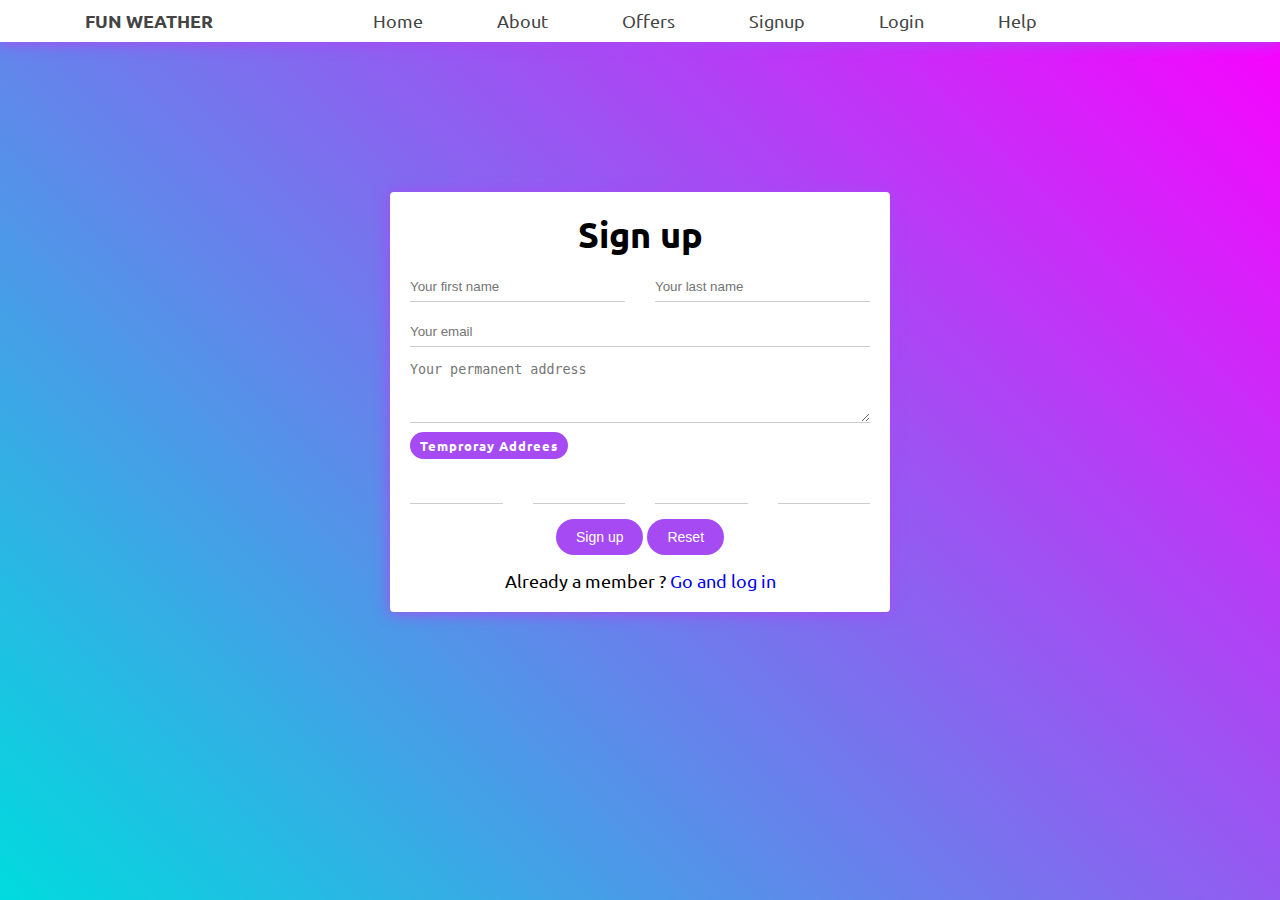
<file: index.html>
<!DOCTYPE html>
<html lang="en">
<head>
    <meta charset="UTF-8">
    <meta name="viewport" content="width=device-width, initial-scale=1.0">
    <meta http-equiv="X-UA-Compatible" content="ie=edge">
    <title>AppDinner</title>
    <link href="./assets/css/main.css" rel="stylesheet" type="text/css"/>
</head>
<body>
    <!--header section here-->
    <header class="header">
            <div class="container">
                <div class="row">
                    <nav class="navbar navbar-custom full-width">
                        <div class="logo-wrapper d-inline-block">
                            <a href="#" class="font-weight-bold text-uppercase">Fun Weather</a>
                            <div class="toggle-icon display-none">
                                <span></span>
                                <span></span>
                                <span></span>
                            </div>
                        </div>
                        <div class="right-wrapper">
                            <div class="navigation">
                                <ul>
                                    <li>
                                        <a href="#" class="active">Home</a>
                                    </li>
                                    <li >
                                        <a class="has-submenu" href="#">About</a>
                                        <ul class="submenu">
                                            <li><a href="#">Our policy</a></li>
                                            <li><a href="#">Our Team</a></li>
                                            <li><a href="#">Carrer</a></li>
                                            <li><a href="#">Why Us</a></li>
                                        </ul>
                                    </li>
                                    <li>
                                        <a href="#" class="active">Offers</a>
                                    </li>
                                    <li>
                                        <a href="#" class="active">Signup</a>
                                    </li>
                                    <li>
                                        <a href="#" class="active">Login</a>
                                    </li>
                                    <li>
                                        <a href="#" class="active">Help</a>
                                    </li>
                                    
                                </ul>
                            </div>  
                        </div>
                    </nav>
                </div>
            </div>
        </header>
        <section class="form-area">
            <div class="container container-form">
                <div class="row">
                    <div id="registerForm" class="register-form center-form">
                        <form id="resgisterForm" method="post"  autocomplete="on" action=""> 
                            <h1 class="text-center"> Sign up </h1> 
                            <div class="row">
                                <div class="col-6 col-xs-12"> 
                                    <input id="reg_firstName" name="firstName" class="input" type="text" placeholder="Your first name" />
                                    <span class="error">This field is required</span>
                                </div>
                                <div class="col-6 col-xs-12"> 
                                    <input id="reg_lastName" name="lastName" class="input" type="text" placeholder="Your last name"/>
                                    <span class="error">This field is required</span> 
                                </div>
                            </div>
                            <div class="row">
                                <div class="col-12"> 
                                    <input id="reg_yourEmail" name="yourEmail" class="input" type="email" placeholder="Your email"/>
                                    <span class="error">This field is required</span>
                                </div>
                            </div>
                            <div class="row">
                                <div class="col-12"> 
                                    <textarea rows="4" cols="50" class="textarea" id="reg_perAddress" name="perAddress" placeholder="Your permanent address"></textarea>
                                    <span class="error">This field is required</span>
                                    <textarea rows="4" cols="50" class="textarea" id="reg_tempAddress" name="tempAddress" placeholder="Your temorary address"></textarea>
                                    
                                    <a href="#" class="show-temp-address">Temproray Addrees</a>
                                </div>
                            </div>
                            <div class="row">
                                <div class="col-digit">
                                    <input id="reg_firstDigit" class="input" name="firstDigit" maxlength="1"  type="text"/>
                                    <span class="error">Required</span>
                                </div>
                                <div class="col-digit">
                                    <input id="reg_secondDigit" class="input" name="secondDigit" maxlength="1"  type="text"/>
                                    <span class="error">Required</span>
                                </div>
                                <div class="col-digit">
                                    <input id="reg_thirdDigit" class="input" name="thirdDigit" maxlength="1" type="text"/>
                                    <span class="error">Required</span>
                                </div>
                                <div class="col-digit">
                                    <input id="reg_fourthDigit" class="input" name="fourthDigit" maxlength="1" type="text"/>
                                    <span class="error">Required</span>
                                </div>
                            </div>
                                <div class="signin form-buttons text-center"> 
                                    <input type="submit" id="signUp" value="Sign up"/> 
                                    <input type="reset" id="signReset" value="Reset"/> 
                                </div>
                                <div class="change_link text-center">  
                                    Already a member ?
                                    <a href="#loginForm" class="to_register"> Go and log in </a>
                                </div>
                        </form>
                    </div>
                    <div id="loginForm" class="login-form center-form">
                            <form id="login_form"   method="post"  autocomplete="on" action=""> 
                                <h1 class="text-center"> Log in </h1> 
                                <div class="row email-row"> 
                                    <div class="col-12">
                                        <input id="login_email" name="email" class="input" type="email" placeholder="Enter email" />
                                        <span class="error">This field is required</span>
                                        <div class="btn-login-wrapper text-right">
                                            <a href="#" class="btn-primary btn-next" id="next_function">Next</a>
                                        </div>
                                    </div>
                                </div>
                                <div class="row password-row"> 
                                    <div class="col-12">
                                        <input id="passwrd" name="passwrd" class="input" type="password" placeholder="Enter password"/> 
                                        <span class="error">This field is required</span>
                                    </div>
                                </div>
                               
                                
                                    <div class="login form-buttons text-center"> 
                                        <input type="submit" value="Login"/> 
                                        
                                    </div>
                                    <div class="change_link text-center">  
                                            Not a member yet ?
                                        <a href="#registerForm" class="join-us"> Join us </a>
                                    </div>
                            </form>
                        </div>
                </div>
            </div>
        </section>
    <script src="./assets/js/jquery-3.4.1.min.js"></script>
    <script src="./assets/js/main.js"></script>
</body>
</html>
</file>
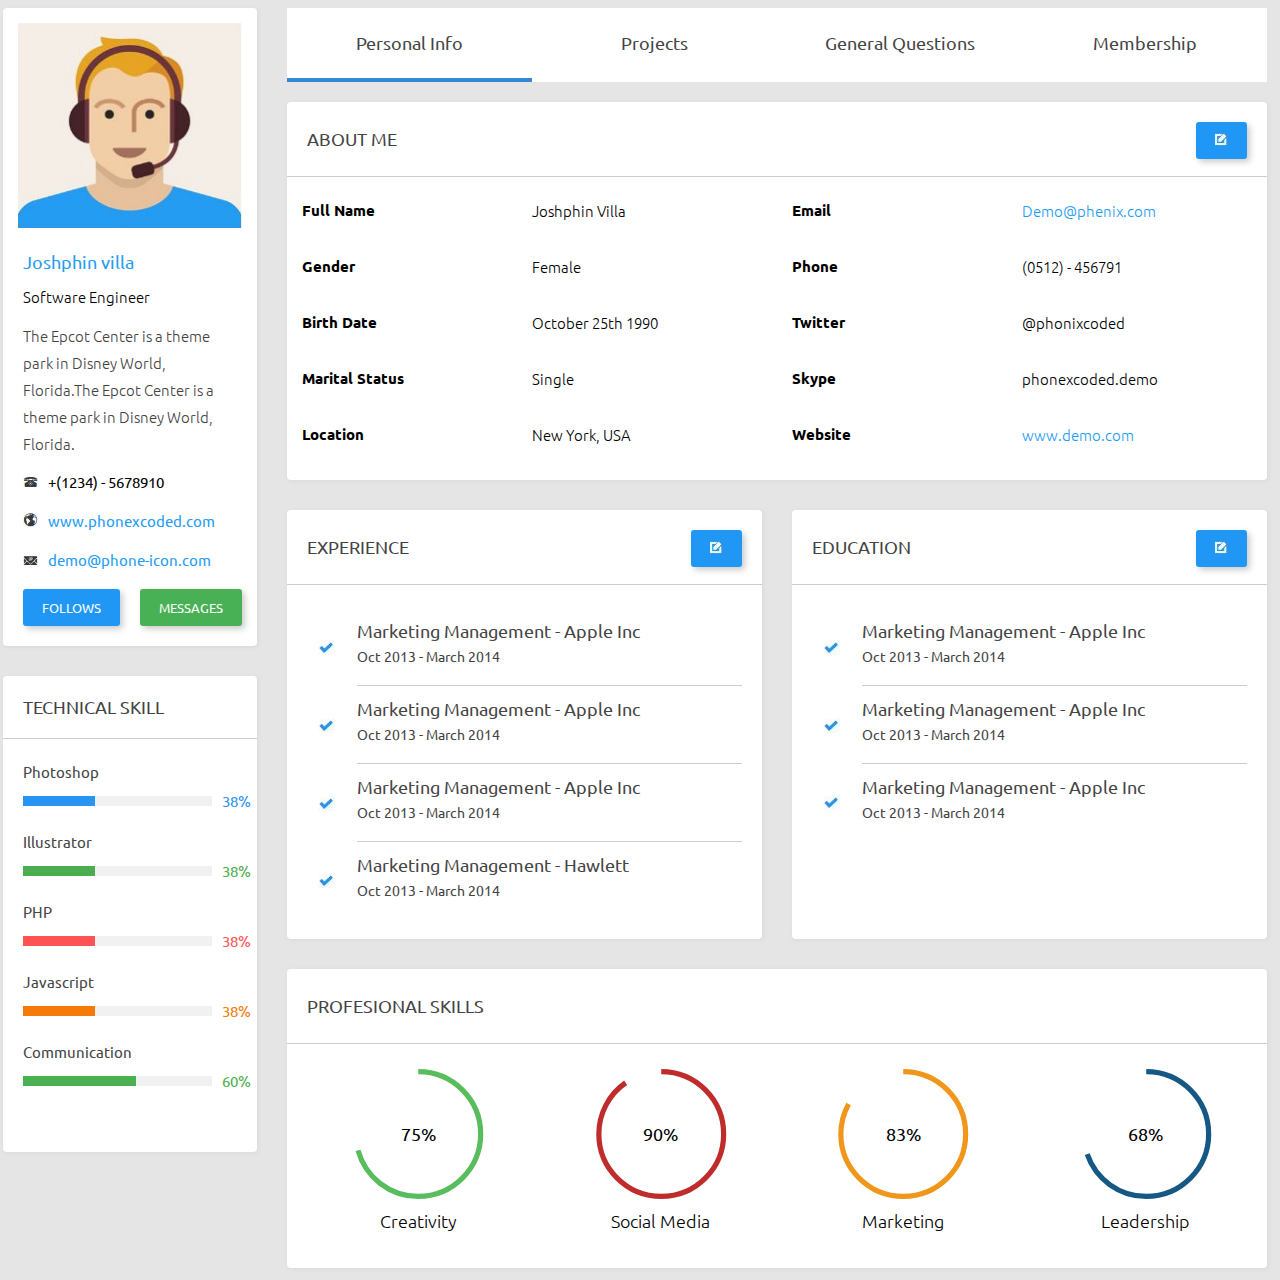
<file: dashboard.html>
<!DOCTYPE html>
<html lang="en">
<head>
    <meta charset="UTF-8">
    <meta name="viewport" content="width=device-width, initial-scale=1.0">
    <meta http-equiv="X-UA-Compatible" content="ie=edge">
    <title>AppDinner</title>
    <link href="./assets/css/main.css" rel="stylesheet" type="text/css"/>
</head>
<body class="dashboard-app">
    <!--header section here-->
    <section class="wrapper">
        <aside class="aside-section d-inline-block">
            <div class="col bg-white profile-info dashboard-shadow">
                <img class="img-responsive" src="./assets/img/user-icon.png"/>
                <div class="content-wrapper">
                    <h4>Joshphin villa</h4>
                    <p class="sub-heading">Software Engineer</p>
                    <p>The Epcot Center is a theme park in Disney World, Florida.The Epcot Center is a theme park in Disney World, Florida.</p>
                    <ul>
                        <li><img src="./assets/img/phone-icon.png" alt="phone"/>+(1234) - 5678910 </li>
                        <li><img src="./assets/img/web-icon.png" alt="web"/><a href="#">www.phonexcoded.com</a></li>
                        <li><img src="./assets/img/envelop-icon.png" alt="envelop-icon"/><a href="#">demo@phone-icon.com</a></li>
                        <li class="btn-wrapper text-right">
                            <a href="#" class="btn btn-primary text-uppercase color-white">Follows</a> <a href="#" class="btn text-uppercase btn-success color-white">Messages</a>
                         </li>
                    </ul>
                </div>
            </div>
            <div class="bg-white dashboard-shadow tech-skill">
                <h4 class="text-uppercase section-heading">Technical skill</h4>
                <ul>
                    <li>
                        <span class="text">Photoshop</span>
                        <div class="counter">
                            <div class="counter-main">
                                <span style="width:38%;background-color:#2a94f2;" class="inner-color"></span>
                            </div>
                            <span class="counting-number" style="color:#2a94f2;">38%</span>
                        </div>
                    </li>
                    <li>
                        <span class="text">Illustrator</span>
                        <div class="counter">
                            <div class="counter-main">
                                <span style="width:38%;background-color:#4cad4e;" class="inner-color"></span>
                            </div>
                            <span class="counting-number" style="color:#4cad4e;">38%</span>
                        </div>
                    </li>
                    <li>
                        <span class="text text-uppercase">Php</span>
                        <div class="counter">
                            <div class="counter-main">
                                <span style="width:38%;background-color:#fd5453;" class="inner-color"></span>
                            </div>
                            <span class="counting-number" style="color:#fd5453;">38%</span>
                        </div>
                    </li>
                    <li>
                        <span class="text">Javascript</span>
                        <div class="counter">
                            <div class="counter-main">
                                <span style="width:38%;background-color:#f57a08;" class="inner-color"></span>
                            </div>
                            <span class="counting-number" style="color:#f57a08;">38%</span>
                        </div>
                    </li>
                    <li>
                        <span class="text">Communication</span>
                        <div class="counter">
                            <div class="counter-main">
                                <span style="width:60%;background-color:#4bb050;" class="inner-color"></span>
                            </div>
                            <span class="counting-number" style="color:#4bb050;">60%</span>
                        </div>
                    </li>
                    
                </ul>
            </div>
        </aside>
        <div class="right-section">
                <ul id="tabs" class="tabs bg-white">

                        <li><a id="tab1">Personal Info</a></li>
                        <li><a id="tab2">Projects</a></li>
                        <li><a id="tab3">General Questions</a></li>
                        <li><a id="tab4">Membership</a></li>
                  
                  </ul>
                            <div class="container-tabs" id="tab1C">
                                <div class="about-me bg-white dashboard-shadow">
                                    <div class="heading position-relative">
                                        <h4 class="text-uppercase section-heading edit-heading">About me</h4>
                                        <a href="#" class="btn btn-primary btn-edit"><img src="./assets/img/edit-icon.png"/></a>
                                    </div>
                                    <div class="about-content">
                                        <div class="container-full">
                                            <div class="row">
                                                <div class="col-6 col-xs-12">
                                                    <ul>
                                                        <li>
                                                            <p>Full Name</p> <p>Joshphin Villa</p>
                                                        </li>
                                                        <li>
                                                            <p>Gender</p> <p>Female</p>
                                                        </li>
                                                        <li>
                                                            <p>Birth Date</p> <p>October 25th 1990</p>
                                                        </li>
                                                        <li>
                                                            <p>Marital Status</p> <p>Single</p>
                                                        </li>
                                                        <li>
                                                            <p>Location</p> <p>New York, USA</p>
                                                        </li>
                                                    </ul>
                                                </div>
                                                <div class="col-6 col-xs-12">
                                                    <ul>
                                                        <li>
                                                            <p>Email</p> <p><a href="#">Demo@phenix.com</a></p>
                                                        </li>
                                                        <li>
                                                            <p>Phone</p> <p>(0512) - 456791</p>
                                                        </li>
                                                        <li>
                                                            <p>Twitter</p> <p>@phonixcoded</p>
                                                        </li>
                                                        <li>
                                                            <p>Skype</p> <p>phonexcoded.demo</p>
                                                        </li>
                                                        <li>
                                                            <p>Website</p> <p><a href="#">www.demo.com</a></p>
                                                        </li>
                                                    </ul>
                                                </div>

                                            </div>
                                        </div>
                                    </div>
                                </div>
                                <div class="experience-wrapper">
                                    <div class="dashboard-shadow bg-white half">
                                        <div class="heading position-relative">
                                            <h4 class="text-uppercase section-heading edit-heading">Experience</h4>
                                            <a href="#" class="btn btn-primary btn-edit"><img src="./assets/img/edit-icon.png"></a>
                                        </div>
                                        <div class="experience-content">
                                            <ul>
                                                <li>
                                                    <p class="right-tick-icon v-center"><img src="./assets/img/right-tick.png"/></p>
                                                    <p class="right-text">
                                                        Marketing Management - Apple Inc
                                                        <span class="dates">Oct 2013 - March 2014</span>
                                                    </p>
                                                </li>
                                                <li>
                                                    <p class="right-tick-icon v-center"><img src="./assets/img/right-tick.png"/></p>
                                                    <p class="right-text">
                                                        Marketing Management - Apple Inc
                                                        <span class="dates">Oct 2013 - March 2014</span>
                                                    </p>
                                                </li>
                                                <li>
                                                    <p class="right-tick-icon v-center"><img src="./assets/img/right-tick.png"/></p>
                                                    <p class="right-text">
                                                        Marketing Management - Apple Inc
                                                        <span class="dates">Oct 2013 - March 2014</span>
                                                    </p>
                                                </li>
                                                <li>
                                                    <p class="right-tick-icon v-center"><img src="./assets/img/right-tick.png"/></p>
                                                    <p class="right-text">
                                                        Marketing Management - Hawlett
                                                        <span class="dates">Oct 2013 - March 2014</span>
                                                    </p>
                                                </li>
                                            </ul>
                                        </div>
                                    </div>
                                    <div class="dashboard-shadow bg-white half">
                                        <div class="heading position-relative">
                                            <h4 class="text-uppercase section-heading edit-heading">Education</h4>
                                            <a href="#" class="btn btn-primary btn-edit"><img src="./assets/img/edit-icon.png"></a>
                                        </div>
                                        <div class="experience-content">
                                                <ul>
                                                    <li>
                                                        <p class="right-tick-icon v-center"><img src="./assets/img/right-tick.png"/></p>
                                                        <p class="right-text">
                                                            Marketing Management - Apple Inc
                                                            <span class="dates">Oct 2013 - March 2014</span>
                                                        </p>
                                                    </li>
                                                    <li>
                                                        <p class="right-tick-icon v-center"><img src="./assets/img/right-tick.png"/></p>
                                                        <p class="right-text">
                                                            Marketing Management - Apple Inc
                                                            <span class="dates">Oct 2013 - March 2014</span>
                                                        </p>
                                                    </li>
                                                    <li>
                                                        <p class="right-tick-icon v-center"><img src="./assets/img/right-tick.png"/></p>
                                                        <p class="right-text">
                                                            Marketing Management - Apple Inc
                                                            <span class="dates">Oct 2013 - March 2014</span>
                                                        </p>
                                                    </li>
                                                   
                                                </ul>
                                            </div>
                                    </div>
                                </div>
                                <div class="profesional-skills dashboard-shadow bg-white">
                                    <div class="heading position-relative">
                                        <h4 class="text-uppercase section-heading edit-heading">Profesional skills</h4>
                                    </div>
                                    <div class="skills-wrapper">
                                        <div class="skills">
                                            <div class="circle-wrapper">
                                                <div class="circle">
                                                    <svg viewBox="0 0 100 100" style="display: block; width: 100%;">
                                                        <path d="M 50,50 m 0,-48 a 48,48 0 1 1 0,96 a 48,48 0 1 1 0,-96" stroke="#58bd5d" stroke-width="4" fill-opacity="0" stroke-dasharray="213" style="stroke-dashoffset: 0;">
                                                                
                                                        </path>
                                                    </svg>
                                                    <span>75%</span>
                                                </div>
                                            </div>
                                            <h4 class="text-center">Creativity</h4>
                                        </div>
                                        <div class="skills">
                                            <div class="circle-wrapper">
                                                <div class="circle">
                                                    <svg viewBox="0 0 100 100" style="display: block; width: 100%;">
                                                        <path d="M 50,50 m 0,-48 a 48,48 0 1 1 0,96 a 48,48 0 1 1 0,-96" stroke="#bf2c2c" stroke-width="4" fill-opacity="0" stroke-dasharray="272" style="stroke-dashoffset: 0;">
                                                                        
                                                        </path>
                                                    </svg>
                                                    <span>90%</span>
                                                </div>
                                                
                                            </div>
                                            <h4 class="text-center">Social Media</h4>
                                        </div>
                                        <div class="skills">
                                            <div class="circle-wrapper">
                                                    <div class="circle">
                                                            <svg viewBox="0 0 100 100" style="display: block; width: 100%;">
                                                                <path d="M 50,50 m 0,-48 a 48,48 0 1 1 0,96 a 48,48 0 1 1 0,-96" stroke="#f0961a" stroke-width="4" fill-opacity="0" stroke-dasharray="250" style="stroke-dashoffset: 0;">
                                                                                
                                                                </path>
                                                            </svg>
                                                            <span>83%</span>
                                                    </div> 
                                            </div>
                                            <h4 class="text-center">Marketing</h4>
                                        </div>
                                        <div class="skills">
                                            <div class="circle-wrapper">
                                                    <div class="circle">
                                                            <svg viewBox="0 0 100 100" style="display: block; width: 100%;">
                                                                <path d="M 50,50 m 0,-48 a 48,48 0 1 1 0,96 a 48,48 0 1 1 0,-96" stroke="#155884" stroke-width="4" fill-opacity="0" stroke-dasharray="210" style="stroke-dashoffset: 0;">
                                                                                
                                                                </path>
                                                            </svg>
                                                            <span>68%</span>
                                                    </div> 
                                            </div>
                                            <h4 class="text-center">Leadership</h4>
                                        </div>
                                    </div>
                                </div>
                            </div>
                            <div class="container-tabs" id="tab2C">
                                    <div class="about-me bg-white dashboard-shadow">
                                            <div class="heading position-relative">
                                                <h4 class="text-uppercase section-heading edit-heading">Projects</h4>
                                                <a href="#" class="btn btn-primary btn-edit"><img src="./assets/img/edit-icon.png"/></a>
                                            </div>
                                            <div class="about-content">
                                                <div class="container-full">
                                                    <div class="row">
                                                        <div class="col-6 col-xs-12">
                                                            <ul>
                                                                <li>
                                                                    <p>Full Name</p> <p>Joshphin Villa</p>
                                                                </li>
                                                                <li>
                                                                    <p>Gender</p> <p>Female</p>
                                                                </li>
                                                                <li>
                                                                    <p>Birth Date</p> <p>October 25th 1990</p>
                                                                </li>
                                                                <li>
                                                                    <p>Marital Status</p> <p>Single</p>
                                                                </li>
                                                                <li>
                                                                    <p>Location</p> <p>New York, USA</p>
                                                                </li>
                                                            </ul>
                                                        </div>
                                                        <div class="col-6 col-xs-12">
                                                            <ul>
                                                                <li>
                                                                    <p>Email</p> <p><a href="#">Demo@phenix.com</a></p>
                                                                </li>
                                                                <li>
                                                                    <p>Phone</p> <p>(0512) - 456791</p>
                                                                </li>
                                                                <li>
                                                                    <p>Twitter</p> <p>@phonixcoded</p>
                                                                </li>
                                                                <li>
                                                                    <p>Skype</p> <p>phonexcoded.demo</p>
                                                                </li>
                                                                <li>
                                                                    <p>Website</p> <p><a href="#">www.demo.com</a></p>
                                                                </li>
                                                            </ul>
                                                        </div>
        
                                                    </div>
                                                </div>
                                            </div>
                                        </div>
                                        <div class="experience-wrapper">
                                            <div class="dashboard-shadow bg-white half">
                                                <div class="heading position-relative">
                                                    <h4 class="text-uppercase section-heading edit-heading">Experience</h4>
                                                    <a href="#" class="btn btn-primary btn-edit"><img src="./assets/img/edit-icon.png"></a>
                                                </div>
                                                <div class="experience-content">
                                                    <ul>
                                                        <li>
                                                            <p class="right-tick-icon v-center"><img src="./assets/img/right-tick.png"/></p>
                                                            <p class="right-text">
                                                                Marketing Management - Apple Inc
                                                                <span class="dates">Oct 2013 - March 2014</span>
                                                            </p>
                                                        </li>
                                                        <li>
                                                            <p class="right-tick-icon v-center"><img src="./assets/img/right-tick.png"/></p>
                                                            <p class="right-text">
                                                                Marketing Management - Apple Inc
                                                                <span class="dates">Oct 2013 - March 2014</span>
                                                            </p>
                                                        </li>
                                                        <li>
                                                            <p class="right-tick-icon v-center"><img src="./assets/img/right-tick.png"/></p>
                                                            <p class="right-text">
                                                                Marketing Management - Apple Inc
                                                                <span class="dates">Oct 2013 - March 2014</span>
                                                            </p>
                                                        </li>
                                                        <li>
                                                            <p class="right-tick-icon v-center"><img src="./assets/img/right-tick.png"/></p>
                                                            <p class="right-text">
                                                                Marketing Management - Hawlett
                                                                <span class="dates">Oct 2013 - March 2014</span>
                                                            </p>
                                                        </li>
                                                    </ul>
                                                </div>
                                            </div>
                                            <div class="dashboard-shadow bg-white half">
                                                <div class="heading position-relative">
                                                    <h4 class="text-uppercase section-heading edit-heading">Education</h4>
                                                    <a href="#" class="btn btn-primary btn-edit"><img src="./assets/img/edit-icon.png"></a>
                                                </div>
                                                <div class="experience-content">
                                                        <ul>
                                                            <li>
                                                                <p class="right-tick-icon v-center"><img src="./assets/img/right-tick.png"/></p>
                                                                <p class="right-text">
                                                                    Marketing Management - Apple Inc
                                                                    <span class="dates">Oct 2013 - March 2014</span>
                                                                </p>
                                                            </li>
                                                            <li>
                                                                <p class="right-tick-icon v-center"><img src="./assets/img/right-tick.png"/></p>
                                                                <p class="right-text">
                                                                    Marketing Management - Apple Inc
                                                                    <span class="dates">Oct 2013 - March 2014</span>
                                                                </p>
                                                            </li>
                                                            <li>
                                                                <p class="right-tick-icon v-center"><img src="./assets/img/right-tick.png"/></p>
                                                                <p class="right-text">
                                                                    Marketing Management - Apple Inc
                                                                    <span class="dates">Oct 2013 - March 2014</span>
                                                                </p>
                                                            </li>
                                                           
                                                        </ul>
                                                    </div>
                                            </div>
                                        </div>
                                        <div class="profesional-skills dashboard-shadow bg-white">
                                            <div class="heading position-relative">
                                                <h4 class="text-uppercase section-heading edit-heading">Profesional skills</h4>
                                            </div>
                                            <div class="skills-wrapper">
                                                <div class="skills">
                                                    <div class="circle-wrapper">
                                                        <div class="circle">
                                                            <svg viewBox="0 0 100 100" style="display: block; width: 100%;">
                                                                <path d="M 50,50 m 0,-48 a 48,48 0 1 1 0,96 a 48,48 0 1 1 0,-96" stroke="#58bd5d" stroke-width="4" fill-opacity="0" stroke-dasharray="213" style="stroke-dashoffset: 0;">
                                                                        
                                                                </path>
                                                            </svg>
                                                            <span>75%</span>
                                                        </div>
                                                    </div>
                                                    <h4 class="text-center">Creativity</h4>
                                                </div>
                                                <div class="skills">
                                                    <div class="circle-wrapper">
                                                        <div class="circle">
                                                            <svg viewBox="0 0 100 100" style="display: block; width: 100%;">
                                                                <path d="M 50,50 m 0,-48 a 48,48 0 1 1 0,96 a 48,48 0 1 1 0,-96" stroke="#bf2c2c" stroke-width="4" fill-opacity="0" stroke-dasharray="272" style="stroke-dashoffset: 0;">
                                                                                
                                                                </path>
                                                            </svg>
                                                            <span>90%</span>
                                                        </div>
                                                        
                                                    </div>
                                                    <h4 class="text-center">Social Media</h4>
                                                </div>
                                                <div class="skills">
                                                    <div class="circle-wrapper">
                                                            <div class="circle">
                                                                    <svg viewBox="0 0 100 100" style="display: block; width: 100%;">
                                                                        <path d="M 50,50 m 0,-48 a 48,48 0 1 1 0,96 a 48,48 0 1 1 0,-96" stroke="#f0961a" stroke-width="4" fill-opacity="0" stroke-dasharray="250" style="stroke-dashoffset: 0;">
                                                                                        
                                                                        </path>
                                                                    </svg>
                                                                    <span>83%</span>
                                                            </div> 
                                                    </div>
                                                    <h4 class="text-center">Marketing</h4>
                                                </div>
                                                <div class="skills">
                                                    <div class="circle-wrapper">
                                                            <div class="circle">
                                                                    <svg viewBox="0 0 100 100" style="display: block; width: 100%;">
                                                                        <path d="M 50,50 m 0,-48 a 48,48 0 1 1 0,96 a 48,48 0 1 1 0,-96" stroke="#155884" stroke-width="4" fill-opacity="0" stroke-dasharray="210" style="stroke-dashoffset: 0;">
                                                                                        
                                                                        </path>
                                                                    </svg>
                                                                    <span>68%</span>
                                                            </div> 
                                                    </div>
                                                    <h4 class="text-center">Leadership</h4>
                                                </div>
                                            </div>
                                        </div>
                            </div>
                            <div class="container-tabs" id="tab3C">
                                    <div class="about-me bg-white dashboard-shadow">
                                            <div class="heading position-relative">
                                                <h4 class="text-uppercase section-heading edit-heading">General Questions</h4>
                                                <a href="#" class="btn btn-primary btn-edit"><img src="./assets/img/edit-icon.png"/></a>
                                            </div>
                                            <div class="about-content">
                                                <div class="container-full">
                                                    <div class="row">
                                                        <div class="col-6 col-xs-12">
                                                            <ul>
                                                                <li>
                                                                    <p>Full Name</p> <p>Joshphin Villa</p>
                                                                </li>
                                                                <li>
                                                                    <p>Gender</p> <p>Female</p>
                                                                </li>
                                                                <li>
                                                                    <p>Birth Date</p> <p>October 25th 1990</p>
                                                                </li>
                                                                <li>
                                                                    <p>Marital Status</p> <p>Single</p>
                                                                </li>
                                                                <li>
                                                                    <p>Location</p> <p>New York, USA</p>
                                                                </li>
                                                            </ul>
                                                        </div>
                                                        <div class="col-6 col-xs-12">
                                                            <ul>
                                                                <li>
                                                                    <p>Email</p> <p><a href="#">Demo@phenix.com</a></p>
                                                                </li>
                                                                <li>
                                                                    <p>Phone</p> <p>(0512) - 456791</p>
                                                                </li>
                                                                <li>
                                                                    <p>Twitter</p> <p>@phonixcoded</p>
                                                                </li>
                                                                <li>
                                                                    <p>Skype</p> <p>phonexcoded.demo</p>
                                                                </li>
                                                                <li>
                                                                    <p>Website</p> <p><a href="#">www.demo.com</a></p>
                                                                </li>
                                                            </ul>
                                                        </div>
        
                                                    </div>
                                                </div>
                                            </div>
                                        </div>
                                        <div class="experience-wrapper">
                                            <div class="dashboard-shadow bg-white half">
                                                <div class="heading position-relative">
                                                    <h4 class="text-uppercase section-heading edit-heading">Experience</h4>
                                                    <a href="#" class="btn btn-primary btn-edit"><img src="./assets/img/edit-icon.png"></a>
                                                </div>
                                                <div class="experience-content">
                                                    <ul>
                                                        <li>
                                                            <p class="right-tick-icon v-center"><img src="./assets/img/right-tick.png"/></p>
                                                            <p class="right-text">
                                                                Marketing Management - Apple Inc
                                                                <span class="dates">Oct 2013 - March 2014</span>
                                                            </p>
                                                        </li>
                                                        <li>
                                                            <p class="right-tick-icon v-center"><img src="./assets/img/right-tick.png"/></p>
                                                            <p class="right-text">
                                                                Marketing Management - Apple Inc
                                                                <span class="dates">Oct 2013 - March 2014</span>
                                                            </p>
                                                        </li>
                                                        <li>
                                                            <p class="right-tick-icon v-center"><img src="./assets/img/right-tick.png"/></p>
                                                            <p class="right-text">
                                                                Marketing Management - Apple Inc
                                                                <span class="dates">Oct 2013 - March 2014</span>
                                                            </p>
                                                        </li>
                                                        <li>
                                                            <p class="right-tick-icon v-center"><img src="./assets/img/right-tick.png"/></p>
                                                            <p class="right-text">
                                                                Marketing Management - Hawlett
                                                                <span class="dates">Oct 2013 - March 2014</span>
                                                            </p>
                                                        </li>
                                                    </ul>
                                                </div>
                                            </div>
                                            <div class="dashboard-shadow bg-white half">
                                                <div class="heading position-relative">
                                                    <h4 class="text-uppercase section-heading edit-heading">Education</h4>
                                                    <a href="#" class="btn btn-primary btn-edit"><img src="./assets/img/edit-icon.png"></a>
                                                </div>
                                                <div class="experience-content">
                                                        <ul>
                                                            <li>
                                                                <p class="right-tick-icon v-center"><img src="./assets/img/right-tick.png"/></p>
                                                                <p class="right-text">
                                                                    Marketing Management - Apple Inc
                                                                    <span class="dates">Oct 2013 - March 2014</span>
                                                                </p>
                                                            </li>
                                                            <li>
                                                                <p class="right-tick-icon v-center"><img src="./assets/img/right-tick.png"/></p>
                                                                <p class="right-text">
                                                                    Marketing Management - Apple Inc
                                                                    <span class="dates">Oct 2013 - March 2014</span>
                                                                </p>
                                                            </li>
                                                            <li>
                                                                <p class="right-tick-icon v-center"><img src="./assets/img/right-tick.png"/></p>
                                                                <p class="right-text">
                                                                    Marketing Management - Apple Inc
                                                                    <span class="dates">Oct 2013 - March 2014</span>
                                                                </p>
                                                            </li>
                                                           
                                                        </ul>
                                                    </div>
                                            </div>
                                        </div>
                                        <div class="profesional-skills dashboard-shadow bg-white">
                                            <div class="heading position-relative">
                                                <h4 class="text-uppercase section-heading edit-heading">Profesional skills</h4>
                                            </div>
                                            <div class="skills-wrapper">
                                                <div class="skills">
                                                    <div class="circle-wrapper">
                                                        <div class="circle">
                                                            <svg viewBox="0 0 100 100" style="display: block; width: 100%;">
                                                                <path d="M 50,50 m 0,-48 a 48,48 0 1 1 0,96 a 48,48 0 1 1 0,-96" stroke="#58bd5d" stroke-width="4" fill-opacity="0" stroke-dasharray="213" style="stroke-dashoffset: 0;">
                                                                        
                                                                </path>
                                                            </svg>
                                                            <span>75%</span>
                                                        </div>
                                                    </div>
                                                    <h4 class="text-center">Creativity</h4>
                                                </div>
                                                <div class="skills">
                                                    <div class="circle-wrapper">
                                                        <div class="circle">
                                                            <svg viewBox="0 0 100 100" style="display: block; width: 100%;">
                                                                <path d="M 50,50 m 0,-48 a 48,48 0 1 1 0,96 a 48,48 0 1 1 0,-96" stroke="#bf2c2c" stroke-width="4" fill-opacity="0" stroke-dasharray="272" style="stroke-dashoffset: 0;">
                                                                                
                                                                </path>
                                                            </svg>
                                                            <span>90%</span>
                                                        </div>
                                                        
                                                    </div>
                                                    <h4 class="text-center">Social Media</h4>
                                                </div>
                                                <div class="skills">
                                                    <div class="circle-wrapper">
                                                            <div class="circle">
                                                                    <svg viewBox="0 0 100 100" style="display: block; width: 100%;">
                                                                        <path d="M 50,50 m 0,-48 a 48,48 0 1 1 0,96 a 48,48 0 1 1 0,-96" stroke="#f0961a" stroke-width="4" fill-opacity="0" stroke-dasharray="250" style="stroke-dashoffset: 0;">
                                                                                        
                                                                        </path>
                                                                    </svg>
                                                                    <span>83%</span>
                                                            </div> 
                                                    </div>
                                                    <h4 class="text-center">Marketing</h4>
                                                </div>
                                                <div class="skills">
                                                    <div class="circle-wrapper">
                                                            <div class="circle">
                                                                    <svg viewBox="0 0 100 100" style="display: block; width: 100%;">
                                                                        <path d="M 50,50 m 0,-48 a 48,48 0 1 1 0,96 a 48,48 0 1 1 0,-96" stroke="#155884" stroke-width="4" fill-opacity="0" stroke-dasharray="210" style="stroke-dashoffset: 0;">
                                                                                        
                                                                        </path>
                                                                    </svg>
                                                                    <span>68%</span>
                                                            </div> 
                                                    </div>
                                                    <h4 class="text-center">Leadership</h4>
                                                </div>
                                            </div>
                                        </div>
                            </div>
                            <div class="container-tabs" id="tab4C">
                                    <div class="about-me bg-white dashboard-shadow">
                                            <div class="heading position-relative">
                                                <h4 class="text-uppercase section-heading edit-heading">Membership</h4>
                                                <a href="#" class="btn btn-primary btn-edit"><img src="./assets/img/edit-icon.png"/></a>
                                            </div>
                                            <div class="about-content">
                                                <div class="container-full">
                                                    <div class="row">
                                                        <div class="col-6 col-xs-12">
                                                            <ul>
                                                                <li>
                                                                    <p>Full Name</p> <p>Joshphin Villa</p>
                                                                </li>
                                                                <li>
                                                                    <p>Gender</p> <p>Female</p>
                                                                </li>
                                                                <li>
                                                                    <p>Birth Date</p> <p>October 25th 1990</p>
                                                                </li>
                                                                <li>
                                                                    <p>Marital Status</p> <p>Single</p>
                                                                </li>
                                                                <li>
                                                                    <p>Location</p> <p>New York, USA</p>
                                                                </li>
                                                            </ul>
                                                        </div>
                                                        <div class="col-6 col-xs-12">
                                                            <ul>
                                                                <li>
                                                                    <p>Email</p> <p><a href="#">Demo@phenix.com</a></p>
                                                                </li>
                                                                <li>
                                                                    <p>Phone</p> <p>(0512) - 456791</p>
                                                                </li>
                                                                <li>
                                                                    <p>Twitter</p> <p>@phonixcoded</p>
                                                                </li>
                                                                <li>
                                                                    <p>Skype</p> <p>phonexcoded.demo</p>
                                                                </li>
                                                                <li>
                                                                    <p>Website</p> <p><a href="#">www.demo.com</a></p>
                                                                </li>
                                                            </ul>
                                                        </div>
        
                                                    </div>
                                                </div>
                                            </div>
                                        </div>
                                        <div class="experience-wrapper">
                                            <div class="dashboard-shadow bg-white half">
                                                <div class="heading position-relative">
                                                    <h4 class="text-uppercase section-heading edit-heading">Experience</h4>
                                                    <a href="#" class="btn btn-primary btn-edit"><img src="./assets/img/edit-icon.png"></a>
                                                </div>
                                                <div class="experience-content">
                                                    <ul>
                                                        <li>
                                                            <p class="right-tick-icon v-center"><img src="./assets/img/right-tick.png"/></p>
                                                            <p class="right-text">
                                                                Marketing Management - Apple Inc
                                                                <span class="dates">Oct 2013 - March 2014</span>
                                                            </p>
                                                        </li>
                                                        <li>
                                                            <p class="right-tick-icon v-center"><img src="./assets/img/right-tick.png"/></p>
                                                            <p class="right-text">
                                                                Marketing Management - Apple Inc
                                                                <span class="dates">Oct 2013 - March 2014</span>
                                                            </p>
                                                        </li>
                                                        <li>
                                                            <p class="right-tick-icon v-center"><img src="./assets/img/right-tick.png"/></p>
                                                            <p class="right-text">
                                                                Marketing Management - Apple Inc
                                                                <span class="dates">Oct 2013 - March 2014</span>
                                                            </p>
                                                        </li>
                                                        <li>
                                                            <p class="right-tick-icon v-center"><img src="./assets/img/right-tick.png"/></p>
                                                            <p class="right-text">
                                                                Marketing Management - Hawlett
                                                                <span class="dates">Oct 2013 - March 2014</span>
                                                            </p>
                                                        </li>
                                                    </ul>
                                                </div>
                                            </div>
                                            <div class="dashboard-shadow bg-white half">
                                                <div class="heading position-relative">
                                                    <h4 class="text-uppercase section-heading edit-heading">Education</h4>
                                                    <a href="#" class="btn btn-primary btn-edit"><img src="./assets/img/edit-icon.png"></a>
                                                </div>
                                                <div class="experience-content">
                                                        <ul>
                                                            <li>
                                                                <p class="right-tick-icon v-center"><img src="./assets/img/right-tick.png"/></p>
                                                                <p class="right-text">
                                                                    Marketing Management - Apple Inc
                                                                    <span class="dates">Oct 2013 - March 2014</span>
                                                                </p>
                                                            </li>
                                                            <li>
                                                                <p class="right-tick-icon v-center"><img src="./assets/img/right-tick.png"/></p>
                                                                <p class="right-text">
                                                                    Marketing Management - Apple Inc
                                                                    <span class="dates">Oct 2013 - March 2014</span>
                                                                </p>
                                                            </li>
                                                            <li>
                                                                <p class="right-tick-icon v-center"><img src="./assets/img/right-tick.png"/></p>
                                                                <p class="right-text">
                                                                    Marketing Management - Apple Inc
                                                                    <span class="dates">Oct 2013 - March 2014</span>
                                                                </p>
                                                            </li>
                                                           
                                                        </ul>
                                                    </div>
                                            </div>
                                        </div>
                                        <div class="profesional-skills dashboard-shadow bg-white">
                                            <div class="heading position-relative">
                                                <h4 class="text-uppercase section-heading edit-heading">Profesional skills</h4>
                                            </div>
                                            <div class="skills-wrapper">
                                                <div class="skills">
                                                    <div class="circle-wrapper">
                                                        <div class="circle">
                                                            <svg viewBox="0 0 100 100" style="display: block; width: 100%;">
                                                                <path d="M 50,50 m 0,-48 a 48,48 0 1 1 0,96 a 48,48 0 1 1 0,-96" stroke="#58bd5d" stroke-width="4" fill-opacity="0" stroke-dasharray="213" style="stroke-dashoffset: 0;">
                                                                        
                                                                </path>
                                                            </svg>
                                                            <span>75%</span>
                                                        </div>
                                                    </div>
                                                    <h4 class="text-center">Creativity</h4>
                                                </div>
                                                <div class="skills">
                                                    <div class="circle-wrapper">
                                                        <div class="circle">
                                                            <svg viewBox="0 0 100 100" style="display: block; width: 100%;">
                                                                <path d="M 50,50 m 0,-48 a 48,48 0 1 1 0,96 a 48,48 0 1 1 0,-96" stroke="#bf2c2c" stroke-width="4" fill-opacity="0" stroke-dasharray="272" style="stroke-dashoffset: 0;">
                                                                                
                                                                </path>
                                                            </svg>
                                                            <span>90%</span>
                                                        </div>
                                                        
                                                    </div>
                                                    <h4 class="text-center">Social Media</h4>
                                                </div>
                                                <div class="skills">
                                                    <div class="circle-wrapper">
                                                            <div class="circle">
                                                                    <svg viewBox="0 0 100 100" style="display: block; width: 100%;">
                                                                        <path d="M 50,50 m 0,-48 a 48,48 0 1 1 0,96 a 48,48 0 1 1 0,-96" stroke="#f0961a" stroke-width="4" fill-opacity="0" stroke-dasharray="250" style="stroke-dashoffset: 0;">
                                                                                        
                                                                        </path>
                                                                    </svg>
                                                                    <span>83%</span>
                                                            </div> 
                                                    </div>
                                                    <h4 class="text-center">Marketing</h4>
                                                </div>
                                                <div class="skills">
                                                    <div class="circle-wrapper">
                                                            <div class="circle">
                                                                    <svg viewBox="0 0 100 100" style="display: block; width: 100%;">
                                                                        <path d="M 50,50 m 0,-48 a 48,48 0 1 1 0,96 a 48,48 0 1 1 0,-96" stroke="#155884" stroke-width="4" fill-opacity="0" stroke-dasharray="210" style="stroke-dashoffset: 0;">
                                                                                        
                                                                        </path>
                                                                    </svg>
                                                                    <span>68%</span>
                                                            </div> 
                                                    </div>
                                                    <h4 class="text-center">Leadership</h4>
                                                </div>
                                            </div>
                                        </div>
                            </div>
                           
        </div>
    </section>
        
    <script src="./assets/js/jquery-3.4.1.min.js"></script>
    <script src="./assets/js/main.js"></script>
</body>
</html>
</file>
<file: assets/css/main.css>
/* 
Here you can define all your style 
*
* define all global css here */

* {
    margin:0;
    padding: 0;
    box-sizing: border-box;
}
/*importing the fonts */
@font-face {
    font-family: ubuntu;
    src: url('../fonts/Ubuntu-Light.ttf') format('truetype');
    font-weight: 200;
    font-style: normal;
}
@font-face {
    font-family: ubuntu;
    src: url('../fonts/Ubuntu-Regular.ttf') format('truetype');
    font-weight: normal;
    font-style: normal;
}

@font-face {
    font-family: ubuntu;
    src: url('../fonts/Ubuntu-Medium.ttf') format('truetype');
    font-weight: 500;
    font-style: normal;
}
@font-face {
    font-family: ubuntu;
    src: url('../fonts/Ubuntu-Bold.ttf') format('truetype');
    font-weight: bold;
    font-style: normal;
}

body {
    font-family: 'ubuntu', sans-serif;
    font-size: 18px;
    box-sizing: border-box;
    min-height: 100vh;
    background: #a64bf4;
    background: -webkit-linear-gradient(45deg,#00dbde,#fc00ff);
    background: -o-linear-gradient(45deg,#00dbde,#fc00ff);
    background: -moz-linear-gradient(45deg,#00dbde,#fc00ff);
    background: linear-gradient(45deg,#00dbde,#fc00ff);
}
.dashboard-app {
    background-color:#e5e5e5;
    background: #e5e5e5;
    padding:8px 13px 12px 3px;
}

header, section, footer, body, nav {
    display: block;
}
h1, strong, .font-weight-bold {
    font-weight:bold;
}
a {
    text-decoration:none;
    transition-duration: 0.5s;
}
.dashboard-app a {
    color:#249cf2;
}
ul {
    list-style: none;
}
.text-uppercase {
    text-transform: uppercase;
}
.d-inline-block {
    display: inline-block;
}
.text-right {
    text-align: right;
}
.text-center {
    text-align: center;
}
.btn {
    padding: 15px 0px;
    border-radius: 4px;
    background-color: #fc6a42;
    min-width:158px;
    text-align: center;
    font-weight:bold;
}
.v-top {
    vertical-align: top;
}
/*custom colors */
.color-white {
    color:#fff!important;
}
.bg-white {
    background-color: #fff;
}
.container {
    width: 100%;
    max-width: 1140px;
    padding-right: 15px;
    padding-left: 15px;
    margin-right: auto;
    margin-left: auto;
}
.container-full {
    max-width:100%;
    padding-right: 15px;
    padding-left: 15px;
    width:100%;
}
.container-form {
    max-width: 500px;
}
.row {
    display: -ms-flexbox;
    display: flex;
    -ms-flex-wrap: wrap;
    flex-wrap: wrap;
    margin-right: -15px;
    margin-left: -15px;
}
.col, .col-12, .col-6, .col-3, .col-digit {
    padding-left:15px;
    padding-right:15px;
    box-sizing: border-box;
}
.col-12, .col {
    -ms-flex: 0 0 100%;
    flex: 0 0 100%;
    max-width: 100%;
}
.col-6 {
    -ms-flex: 0 0 50%;
    flex: 0 0 50%;
    max-width: 50%;
}
.col-3 {
    -ms-flex: 0 0 33.333333%;
    flex: 0 0 33.333333%;
    max-width: 33.333333%;
}
.col-digit {
    -ms-flex: 0 0 25%;
    flex: 0 0 25%;
    max-width: 25%;
}
.full-width {
    width:100%;
}
.position-relative {
    position: relative;
}
.img-responsive {
    max-width:100%;
    display:block;
}
.pb-0 {
    padding-bottom:0px!important;
}
.display-none {
    display: none!important;
}

/**************************
Header Section css here 
**************************/
/*toggle css here */

.header {
    background-color:#fff;
    box-shadow: 0px 1px 15px #a64bf4;
}
.header .navbar {
    display: flex;
    align-items: stretch;
    padding-left: 15px;
    padding-right:15px;
}
.header .navbar .logo-wrapper {
    display: inline-block;
    max-width: 25%;
    flex: 25%;
}
.header .navbar .logo-wrapper a {
    height: 100%;
    display: flex;
    align-items: center;
    color:#444;
}
.header .right-wrapper {
    max-width: 75%;
    flex: 75%;
}
.header .right-wrapper .navigation ul li {
    display: inline-block;
    margin-right: 50px;
    position: relative;
}
.header .right-wrapper .navigation ul li a {
    color: #444;
    display: inline-block;
    padding:10px;
} 
/*submenu css */
.header .right-wrapper .navigation ul li ul {
    position: absolute;
    background-color: #fff;
    box-shadow: 8px 2px 15px rgba(204, 204, 204, 0.31);
    top:70%;
    opacity: 0;
    visibility: hidden;
    transition-duration: 0.5s;
    z-index: 1;
}  
.header .right-wrapper .navigation ul li:hover ul {
    opacity: 1;
    visibility: visible;
    top:100%;
} 
.header .right-wrapper .navigation ul li ul li, .header .right-wrapper .navigation ul li ul li a {
    display: block;
    width:100%;
}
.header .right-wrapper .navigation ul li ul li a {
    color: #444;
    font-size: 15px;
    border-top: 1px solid #dcdcdc;
    padding: 7px 18px;
}
.toggle-icon {
    display: block;
    width: 30px;
    height: 30px;
    max-width: 30px;
    flex: 30px;
    margin-left: auto;
    margin-top: 10px;
    margin-bottom: 10px;
 }
 .toggle-icon span {
    height: 2px;
    background-color:#a64bf4;
    display: block;
 }
 .toggle-icon span:nth-of-type(1) {
     margin-top:4px;
 }
 .toggle-icon span:nth-of-type(2) {
    margin-top:7px;
}
.toggle-icon span:nth-of-type(3) {
    margin-top:6px;
}
/**************************
Form Section css here 
**************************/
/*form css here */
.center-form {
    
    padding: 20px;
    background-color: #fff;
    box-shadow: 0px 1px 15px #a64bf4;
    border-radius: 4px;
    visibility: visible;
    width: 100%;
    margin-top:150px;
    margin-bottom:50px;
}
.textarea {
    max-width: 100%;
    max-height: 100px;
    min-height: 50px;
    border: 0px;
    border-bottom: 1px solid #ccc;
    outline:none;
    width: 100%;
    margin-top: 15px;
}
.input {
    border: 0px;
    border-bottom: 1px solid #ccc;
    outline:none;
    min-height: 30px;
    margin-top: 15px;
    width:100%;
}
.form-buttons, .change_link  {
    margin-top:15px;
}
.form-buttons input, .btn-primary {
    color:#fff;
    font-size:14px;
    background: #a64bf4;
    padding: 10px 20px;
    border: 0px;
    border-radius: 50px;
    outline:none;
    cursor:pointer;
}
.change_link {
    margin-top:15px;
}
.show-address {
    display:block!important;
}
.show-form {
    visibility: hidden;
    left: 10%;
    transition-duration: 0.5s;
}
.btn-login-wrapper {
    margin-top:20px;
}
.register-form {
    z-index: 99;
}
.login-form {
    z-index:1;
}


.error {
    display: none;
    margin-left: 10px;
}
input.invalid, textarea.invalid {
    border-bottom: 1px solid red!important;
}
.error_show {
    font-size:14px;
    color:red;
}
.show-temp-address {
    font-size: 13px;
    font-weight: bold;
    letter-spacing: 1px;
    color: #fff;
    background-color: #a64bf4;
    padding: 5px 10px;
    border-radius: 15px;
    margin-top: 5px;
    display: inline-block;
}

/**************************
Dasboard css here
**************************/
.wrapper {
    display: flex;
}
.aside-section {
    max-width:254px;
    width:100%;
    flex:254px;
}
.right-section {
    max-width: calc(100% - 254px);
    width: 100%;
    flex:calc(100% - 254px);
    padding-left:30px;
}
.profile-info {
    padding-top: 15px;
    padding-bottom: 20px;
    border-radius:4px;
}
.dashboard-shadow {
    box-shadow: 1px 1px 4px rgba(204, 204, 204, 0.47);
    border-radius: 4px;
}

.profile-info .content-wrapper {
    padding-left:5px;
    margin-top: 23px;
    font-weight:normal
}
.profile-info .content-wrapper h4 {
    color:#249cf0;
    font-weight:normal;
    margin-bottom:13px;
}
.profile-info .content-wrapper p {
    font-weight:lighter;
    margin-bottom:15px;
    font-size:15px;
}
.profile-info .content-wrapper p:not(.sub-heading) {
    color:#444;
    line-height: 30px;
    line-height:27px;
}
.profile-info .content-wrapper ul li img {
    margin-right: 10px;
}
.profile-info .content-wrapper ul li {
    font-size:15px;
    margin-bottom:20px;
}
.dashboard-app .btn {
    background-color: #2097f5;
    padding: 10px 19px;
    border-radius: 3px;
    font-weight: normal;
    font-size: 13px;
    box-shadow: 3px 3px 6px #ccc;
    min-width:max-content;
}
.dashboard-app .btn-wrapper {
    display:flex;
    margin-bottom: 0px!important;
}
.profile-info .content-wrapper .btn-wrapper .btn-success {
    margin-left: auto;
}
.dashboard-app .btn.btn-success {
    background-color: #48b155;
}
.tech-skill {
    margin-top: 30px;
    border-radius: 4px;
    padding-bottom: 40px;
}
.section-heading {
    padding: 20px 20px;
    border-bottom: 1px solid #ccc;
    margin-bottom: 23px;
    font-weight:normal;
    color:#444;
}
.tech-skill ul {
    font-size:15px;
    color:#444;
    padding-left:20px;
    padding-right:5px;
}
.counter {
    display: flex;
    margin: 10px 0px 22px 0px;
    align-items: center;
}
.counter .counter-main {
    width:calc(100% - 40px);
    height:10px;
    background-color: #f1f1f1;
    position: relative;
}
.counter .counting-number {
    margin-left:10px;
}
.counter .counter-main .inner-color {
    position: absolute;
    top:0px;
    height:100%;
    left:0px;
}
.right-section ul.tabs li {
    flex: 30%;
    max-width: 30%;
    
}
.right-section ul.tabs, .experience-wrapper, .experience-content ul li  {
    display:flex;
}
.right-section ul.tabs li a {
    padding: 24px 30px;
    color: #444;
    display: inline-block;
    cursor: pointer;
    text-align: center;
    width: 100%;
    border-bottom: 4px inset #fff;
    height:100%;
}
.right-section ul.tabs li a:not(.inactive) {
    border-bottom-color: #3888d1;
}
.container-tabs {
    margin-top:20px;
}
.edit-heading {
    padding: 26px 20px;
}
.btn-edit {
    position: absolute;
    right: 20px;
    top: 20px;
}
.about-content ul li {
    display: flex;
    margin-bottom: 35px;
}
.about-content ul li p {
    max-width:50%;
    flex:50%;
    font-size:15px;
}
.about-content ul li p:first-of-type {
    font-weight:bold;
}
.about-content ul li p:last-of-type {
    font-weight:lighter;
}
.experience-wrapper, .profesional-skills {
    margin-top:30px;
}
.experience-wrapper .half {
    max-width: calc(50% - 15px);
    flex: calc(50% - 15px);
    margin-right: 15px;
}
.experience-wrapper .half:first-of-type {
    margin-right:15px;
}
.experience-wrapper .half:last-of-type {
    margin-right:0px;
    margin-left:15px;
}
.v-center {
    display: flex;
    align-items:center;
}
.experience-content {
    padding:0px 20px 20px 0px;
}
.experience-content ul li p:last-of-type {
    max-width:calc(100% - 70px); 
    flex:calc(100% - 70px);
    color:#444;
    padding-bottom:20px;
    border-bottom: 1px solid #ccc;
    margin-top:12px;
}
.experience-content ul li p:last-of-type span {
    display: block;
    font-size:14px;
    margin-top: 5px;
}
.experience-content ul li p:first-of-type {
    padding-left: 30px;
    max-width: 70px;
    flex: 70px;
    text-align: center;
}
.experience-content ul li:last-of-type p:last-of-type {
    border-bottom:0px;
}
.skills-wrapper {
    margin-top:25px;
    display: flex;
    padding-left: 10px;
    padding-bottom: 20px;
}
.skills {
    max-width:25%;
    flex:25%;
    padding:0px 15px 15px 15px;
}
.skills h4 {
    font-weight:lighter;
}
.circle {
    height:130px;
    margin-bottom:10px;
    position:relative;
}
.circle svg {
    height:100%;
}
.circle span {
    position:absolute;
    left:50%;
    top:50%;
    transform:translate(-50%, -50%);
}
/*responsive starts here */
@media (max-width:1024px) {
    .header .right-wrapper .navigation ul li {
        margin-right: 40px;
    }
}
@media (max-width:992px) { 
    .toggle-icon, .show-div {
        display: block!important;
    }
    .header .navbar .logo-wrapper {
        max-width:100%;
        flex:100%;
        display: flex;
    }
    .header .right-wrapper {
        display: none;
    }
    .header {
        position: relative;
    }
    .header .right-wrapper {
        max-width: 100%;
        flex: 100%;
        position: absolute;
        top: 100%;
        width: 100%;
        left: 0;
        background-color: #fff;
        border-top: 1px solid #ccc;
        z-index: 999;
    }
    .header .right-wrapper .navigation ul li {
        margin-right:0px;
        width: 100%;
    }
    .header .right-wrapper .navigation ul li a.has-submenu::after {
        content: '+';
        font-size: 19px;
        position: absolute;
        padding-right: 15px;
        line-height: 15px;
        right: 0;
    }
    .header .right-wrapper .navigation ul li a.has-submenu.minus-icon::after {
        content: '-';
    }
    .header .right-wrapper .navigation ul li a {
        padding: 8px 15px;
        width: 100%;
        font-size: 15px;
        border-bottom: 1px solid #e3e2e2;
    }
    .header .right-wrapper .navigation ul li ul.submenu {
        width: 100%;
        position: relative;
        display: none;
    }
}
@media(max-width:900px) {
    .experience-wrapper, .skills-wrapper {
        flex-wrap:wrap;
    }
    .experience-wrapper .half, .col-xs-12 {
        max-width: 100%;
        flex: 100%;
        margin-right: 0px;
    }
    .experience-wrapper .half:first-of-type {
        margin-right: 0px;
    } 
    .experience-wrapper .half:last-of-type {
        margin-left:0px;
        margin-top:20px;
    }
    .right-section ul.tabs li a {
        padding: 19px 8px;
        font-size: 15px;
    }
    .skills {
        max-width: 50%;
        flex: 50%;
        margin-bottom: 10px;
        border-bottom: 1px solid #ccc;
    }
}
@media(max-width:700px) {
    .right-section ul.tabs {
        flex-wrap:wrap;
    }
    .right-section ul.tabs li {
        max-width: 100%;
        flex: 100%;
    }
    .right-section ul.tabs li a {
        text-align:left;
    }
    .about-content ul li p {
        font-size:14px;
    }
    .experience-content ul li p:last-of-type {
        font-size:15px;
    }
 }
@media (max-width:550px) {
    .container-form {
        max-width:90%;
    }
    .error_show {
        font-size:11px;
    }
    .change_link {
        font-size:14px;
    }
    .center-form {
        margin-top: 50px;
    }
    .wrapper {
        flex-wrap:wrap;
    }
    .aside-section, .right-section {
        max-width:100%;
        flex:100%;
    }
    .right-section {
        padding-left:0px;
        margin-top:50px;
    }
    .dashboard-app {
        padding:15px;
    }
    .profile-info {
        text-align:center;
    }
    .profile-info .img-responsive {
        margin:0 auto;
    }
    .dashboard-app .btn-wrapper {
        text-align:center;
        display:block;
    }
    .profile-info .content-wrapper .btn-wrapper .btn-success {
        margin-left:10px;
    }
}
</file>
